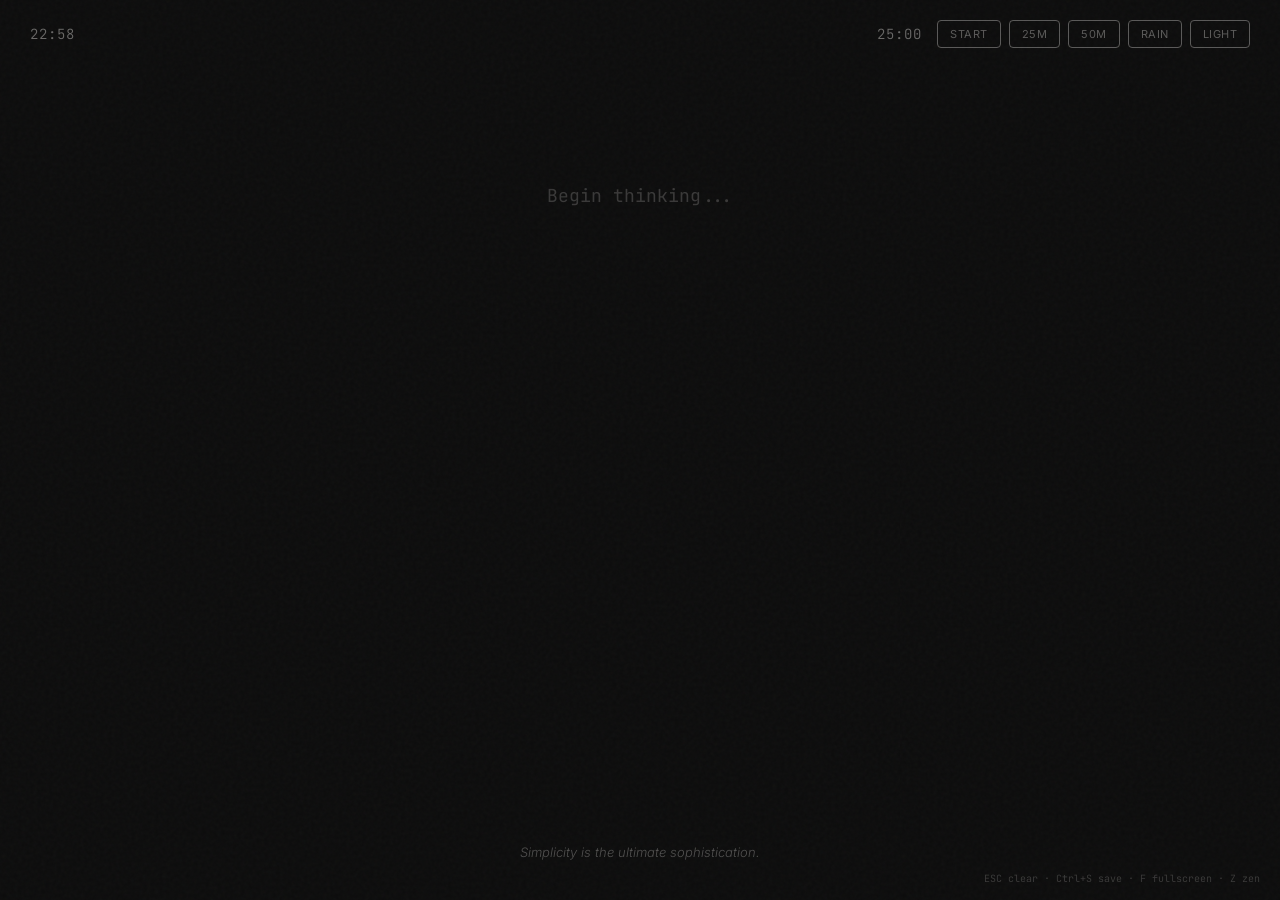
<file: index.html>
<!DOCTYPE html>
<html lang="en">
<head>
  <meta charset="UTF-8">
  <meta name="viewport" content="width=device-width, initial-scale=1.0, maximum-scale=1.0, user-scalable=no">
  <title>Deep Thinking Mode</title>
  <link rel="preconnect" href="https://fonts.googleapis.com">
  <link rel="preconnect" href="https://fonts.gstatic.com" crossorigin>
  <link href="https://fonts.googleapis.com/css2?family=Inter:wght@300;400;500&family=JetBrains+Mono:wght@300;400&display=swap" rel="stylesheet">
  <style>
    * {
      margin: 0;
      padding: 0;
      box-sizing: border-box;
    }

    :root {
      --bg-dark: #0d0d0d;
      --bg-light: #f5f3ef;
      --text-dark: #e8e6e3;
      --text-light: #1a1a1a;
      --accent-dark: #2a2a2a;
      --accent-light: #e0ded9;
      --muted-dark: #555;
      --muted-light: #888;
    }

    html, body {
      height: 100%;
      overflow: hidden;
      font-family: 'Inter', -apple-system, BlinkMacSystemFont, sans-serif;
    }

    body {
      background-color: var(--bg-dark);
      color: var(--text-dark);
      transition: background-color 0.5s ease, color 0.5s ease;
      display: flex;
      flex-direction: column;
      align-items: center;
      justify-content: center;
      position: relative;
    }

    body.light-mode {
      background-color: var(--bg-light);
      color: var(--text-light);
    }

    /* Subtle grain overlay */
    body::before {
      content: '';
      position: fixed;
      top: 0;
      left: 0;
      width: 100%;
      height: 100%;
      pointer-events: none;
      opacity: 0.03;
      background-image: url("data:image/svg+xml,%3Csvg viewBox='0 0 256 256' xmlns='http://www.w3.org/2000/svg'%3E%3Cfilter id='noise'%3E%3CfeTurbulence type='fractalNoise' baseFrequency='0.9' numOctaves='4' stitchTiles='stitch'/%3E%3C/filter%3E%3Crect width='100%25' height='100%25' filter='url(%23noise)'/%3E%3C/svg%3E");
    }

    /* Top bar */
    .top-bar {
      position: fixed;
      top: 0;
      left: 0;
      right: 0;
      display: flex;
      justify-content: space-between;
      align-items: center;
      padding: 20px 30px;
      z-index: 100;
      opacity: 0.7;
      transition: opacity 0.3s ease;
    }

    .top-bar:hover {
      opacity: 1;
    }

    .clock {
      font-family: 'JetBrains Mono', monospace;
      font-size: 14px;
      font-weight: 300;
      letter-spacing: 1px;
      color: inherit;
      opacity: 0.6;
    }

    .timer-section {
      display: flex;
      align-items: center;
      gap: 15px;
    }

    .timer {
      font-family: 'JetBrains Mono', monospace;
      font-size: 14px;
      font-weight: 300;
      letter-spacing: 1px;
      opacity: 0.6;
    }

    .timer.active {
      opacity: 1;
    }

    .controls {
      display: flex;
      gap: 8px;
    }

    .btn {
      background: transparent;
      border: 1px solid currentColor;
      color: inherit;
      padding: 6px 12px;
      font-size: 11px;
      font-family: 'Inter', sans-serif;
      cursor: pointer;
      opacity: 0.5;
      transition: opacity 0.3s ease;
      border-radius: 4px;
      text-transform: uppercase;
      letter-spacing: 0.5px;
    }

    .btn:hover {
      opacity: 1;
    }

    .btn.active {
      opacity: 1;
      background: currentColor;
    }

    body:not(.light-mode) .btn.active {
      color: var(--bg-dark);
    }

    body.light-mode .btn.active {
      color: var(--bg-light);
    }

    /* Main thinking area */
    .thinking-container {
      width: 100%;
      max-width: 800px;
      height: 60vh;
      padding: 0 30px;
      display: flex;
      flex-direction: column;
      align-items: center;
    }

    .thinking-area {
      width: 100%;
      height: 100%;
      background: transparent;
      border: none;
      outline: none;
      resize: none;
      font-family: 'JetBrains Mono', monospace;
      font-size: 18px;
      line-height: 1.8;
      color: inherit;
      text-align: center;
      caret-color: currentColor;
    }

    .thinking-area::placeholder {
      color: inherit;
      opacity: 0.2;
    }

    /* Quote */
    .quote {
      position: fixed;
      bottom: 40px;
      left: 50%;
      transform: translateX(-50%);
      font-size: 13px;
      font-weight: 300;
      opacity: 0.3;
      font-style: italic;
      text-align: center;
      max-width: 400px;
      transition: opacity 0.5s ease;
    }

    /* Shortcuts hint */
    .shortcuts-hint {
      position: fixed;
      bottom: 15px;
      right: 20px;
      font-size: 10px;
      opacity: 0.2;
      font-family: 'JetBrains Mono', monospace;
    }

    /* Save indicator */
    .save-indicator {
      position: fixed;
      bottom: 15px;
      left: 20px;
      font-size: 10px;
      opacity: 0;
      font-family: 'JetBrains Mono', monospace;
      transition: opacity 0.3s ease;
    }

    .save-indicator.show {
      opacity: 0.5;
    }

    /* Zen Mode */
    body.zen-mode .top-bar,
    body.zen-mode .quote,
    body.zen-mode .shortcuts-hint,
    body.zen-mode .save-indicator {
      opacity: 0 !important;
      pointer-events: none;
    }

    body.zen-mode .thinking-area {
      text-align: left;
    }

    body.zen-mode .thinking-area::placeholder {
      opacity: 0;
    }

    /* Zen cursor blink */
    @keyframes zen-blink {
      0%, 50% { opacity: 1; }
      51%, 100% { opacity: 0; }
    }

    /* Mobile responsive */
    @media (max-width: 768px) {
      .top-bar {
        padding: 15px 20px;
        flex-wrap: wrap;
        gap: 10px;
      }

      .thinking-area {
        font-size: 16px;
      }

      .thinking-container {
        padding: 0 20px;
        height: 50vh;
      }

      .quote {
        bottom: 80px;
        padding: 0 20px;
        font-size: 12px;
      }

      .btn {
        padding: 5px 10px;
        font-size: 10px;
      }

      .shortcuts-hint {
        display: none;
      }
    }

    /* Fade in animation */
    @keyframes fadeIn {
      from { opacity: 0; }
      to { opacity: 1; }
    }

    body {
      animation: fadeIn 0.8s ease;
    }
  </style>
</head>
<body>
  <!-- Top Bar -->
  <div class="top-bar">
    <div class="clock" id="clock">00:00</div>
    
    <div class="timer-section">
      <div class="timer" id="timer">25:00</div>
      <div class="controls">
        <button class="btn" id="timerToggle">Start</button>
        <button class="btn" id="timer25">25m</button>
        <button class="btn" id="timer50">50m</button>
        <button class="btn" id="soundToggle">Rain</button>
        <button class="btn" id="themeToggle">Light</button>
      </div>
    </div>
  </div>

  <!-- Main Thinking Area -->
  <div class="thinking-container">
    <textarea 
      class="thinking-area" 
      id="thinkingArea" 
      placeholder="Begin thinking..."
      spellcheck="false"
      autocomplete="off"
      autocorrect="off"
      autocapitalize="off"
    ></textarea>
  </div>

  <!-- Quote -->
  <div class="quote" id="quote">Deep work produces excellence.</div>

  <!-- Shortcuts Hint -->
  <div class="shortcuts-hint">ESC clear · Ctrl+S save · F fullscreen · Z zen</div>

  <!-- Save Indicator -->
  <div class="save-indicator" id="saveIndicator">saved</div>

  <!-- Rain Sound (white noise) -->
  <audio id="rainSound" loop>
    <source src="[data-uri]" type="audio/wav">
  </audio>

  <script>
    // State
    let isDarkMode = true;
    let isZenMode = false;
    let timerInterval = null;
    let timerSeconds = 25 * 60;
    let isTimerRunning = false;
    let isSoundPlaying = false;
    let audioContext = null;
    let noiseNode = null;

    // Elements
    const clock = document.getElementById('clock');
    const timer = document.getElementById('timer');
    const timerToggle = document.getElementById('timerToggle');
    const timer25 = document.getElementById('timer25');
    const timer50 = document.getElementById('timer50');
    const soundToggle = document.getElementById('soundToggle');
    const themeToggle = document.getElementById('themeToggle');
    const thinkingArea = document.getElementById('thinkingArea');
    const quote = document.getElementById('quote');
    const saveIndicator = document.getElementById('saveIndicator');

    // Quotes
    const quotes = [
      "Deep work produces excellence.",
      "Think slower, think deeper.",
      "Clarity comes from stillness.",
      "Focus is the new intelligence.",
      "Simplicity is the ultimate sophistication.",
      "In silence, solutions emerge.",
      "Master your attention, master your life.",
      "The obstacle is the way."
    ];

    // Initialize
    function init() {
      updateClock();
      setInterval(updateClock, 1000);
      loadSavedContent();
      loadTheme();
      rotateQuote();
      setInterval(rotateQuote, 60000);
      setupEventListeners();
      disableRightClick();
    }

    // Clock
    function updateClock() {
      const now = new Date();
      const hours = String(now.getHours()).padStart(2, '0');
      const minutes = String(now.getMinutes()).padStart(2, '0');
      clock.textContent = `${hours}:${minutes}`;
    }

    // Timer
    function updateTimerDisplay() {
      const mins = Math.floor(timerSeconds / 60);
      const secs = timerSeconds % 60;
      timer.textContent = `${String(mins).padStart(2, '0')}:${String(secs).padStart(2, '0')}`;
    }

    function toggleTimer() {
      if (isTimerRunning) {
        clearInterval(timerInterval);
        timerToggle.textContent = 'Start';
        timer.classList.remove('active');
      } else {
        timerInterval = setInterval(() => {
          timerSeconds--;
          updateTimerDisplay();
          if (timerSeconds <= 0) {
            clearInterval(timerInterval);
            isTimerRunning = false;
            timerToggle.textContent = 'Start';
            timer.classList.remove('active');
            notifyTimerEnd();
          }
        }, 1000);
        timerToggle.textContent = 'Pause';
        timer.classList.add('active');
      }
      isTimerRunning = !isTimerRunning;
    }

    function setTimer(minutes) {
      clearInterval(timerInterval);
      isTimerRunning = false;
      timerSeconds = minutes * 60;
      updateTimerDisplay();
      timerToggle.textContent = 'Start';
      timer.classList.remove('active');
    }

    function notifyTimerEnd() {
      if ('Notification' in window && Notification.permission === 'granted') {
        new Notification('Deep Thinking', { body: 'Time for a break.', silent: true });
      }
    }

    // Theme
    function toggleTheme() {
      isDarkMode = !isDarkMode;
      document.body.classList.toggle('light-mode', !isDarkMode);
      themeToggle.textContent = isDarkMode ? 'Light' : 'Dark';
      localStorage.setItem('deepThinking_theme', isDarkMode ? 'dark' : 'light');
    }

    function loadTheme() {
      const saved = localStorage.getItem('deepThinking_theme');
      if (saved === 'light') {
        isDarkMode = false;
        document.body.classList.add('light-mode');
        themeToggle.textContent = 'Dark';
      }
    }

    // Zen Mode
    function toggleZenMode() {
      isZenMode = !isZenMode;
      document.body.classList.toggle('zen-mode', isZenMode);
      if (isZenMode) {
        thinkingArea.focus();
      }
    }

    // Content
    function saveContent() {
      localStorage.setItem('deepThinking_content', thinkingArea.value);
      showSaveIndicator();
    }

    function loadSavedContent() {
      const saved = localStorage.getItem('deepThinking_content');
      if (saved) {
        thinkingArea.value = saved;
      }
    }

    function showSaveIndicator() {
      saveIndicator.classList.add('show');
      setTimeout(() => saveIndicator.classList.remove('show'), 1500);
    }

    function clearScreen() {
      if (isZenMode) {
        toggleZenMode();
      } else {
        thinkingArea.value = '';
        saveContent();
      }
    }

    // Auto-save
    let autoSaveTimeout;
    function autoSave() {
      clearTimeout(autoSaveTimeout);
      autoSaveTimeout = setTimeout(saveContent, 1000);
    }

    // Quote rotation
    function rotateQuote() {
      const randomIndex = Math.floor(Math.random() * quotes.length);
      quote.style.opacity = '0';
      setTimeout(() => {
        quote.textContent = quotes[randomIndex];
        quote.style.opacity = '0.3';
      }, 300);
    }

    // Sound (White noise generator)
    function toggleSound() {
      if (!audioContext) {
        audioContext = new (window.AudioContext || window.webkitAudioContext)();
      }

      if (isSoundPlaying) {
        if (noiseNode) {
          noiseNode.disconnect();
          noiseNode = null;
        }
        soundToggle.classList.remove('active');
      } else {
        // Create brown noise (more rain-like)
        const bufferSize = 2 * audioContext.sampleRate;
        const noiseBuffer = audioContext.createBuffer(1, bufferSize, audioContext.sampleRate);
        const output = noiseBuffer.getChannelData(0);
        
        let lastOut = 0;
        for (let i = 0; i < bufferSize; i++) {
          const white = Math.random() * 2 - 1;
          output[i] = (lastOut + (0.02 * white)) / 1.02;
          lastOut = output[i];
          output[i] *= 3.5;
        }

        noiseNode = audioContext.createBufferSource();
        noiseNode.buffer = noiseBuffer;
        noiseNode.loop = true;

        const gainNode = audioContext.createGain();
        gainNode.gain.value = 0.15;

        noiseNode.connect(gainNode);
        gainNode.connect(audioContext.destination);
        noiseNode.start();

        soundToggle.classList.add('active');
      }
      isSoundPlaying = !isSoundPlaying;
    }

    // Fullscreen
    function toggleFullscreen() {
      if (!document.fullscreenElement) {
        document.documentElement.requestFullscreen().catch(() => {});
      } else {
        document.exitFullscreen().catch(() => {});
      }
    }

    // Disable right click
    function disableRightClick() {
      document.addEventListener('contextmenu', e => e.preventDefault());
    }

    // Event listeners
    function setupEventListeners() {
      timerToggle.addEventListener('click', toggleTimer);
      timer25.addEventListener('click', () => setTimer(25));
      timer50.addEventListener('click', () => setTimer(50));
      soundToggle.addEventListener('click', toggleSound);
      themeToggle.addEventListener('click', toggleTheme);
      thinkingArea.addEventListener('input', autoSave);

      // Keyboard shortcuts
      document.addEventListener('keydown', (e) => {
        // ESC - clear or exit zen
        if (e.key === 'Escape') {
          e.preventDefault();
          clearScreen();
        }

        // Ctrl/Cmd + S - save
        if ((e.ctrlKey || e.metaKey) && e.key === 's') {
          e.preventDefault();
          saveContent();
        }

        // F - fullscreen (only when not typing)
        if (e.key === 'f' && document.activeElement !== thinkingArea) {
          e.preventDefault();
          toggleFullscreen();
        }

        // Z - zen mode (only when not typing)
        if (e.key === 'z' && document.activeElement !== thinkingArea) {
          e.preventDefault();
          toggleZenMode();
        }
      });

      // Request notification permission
      if ('Notification' in window && Notification.permission === 'default') {
        Notification.requestPermission();
      }
    }

    // Start
    init();
  </script>
</body>
</html>
</file>
